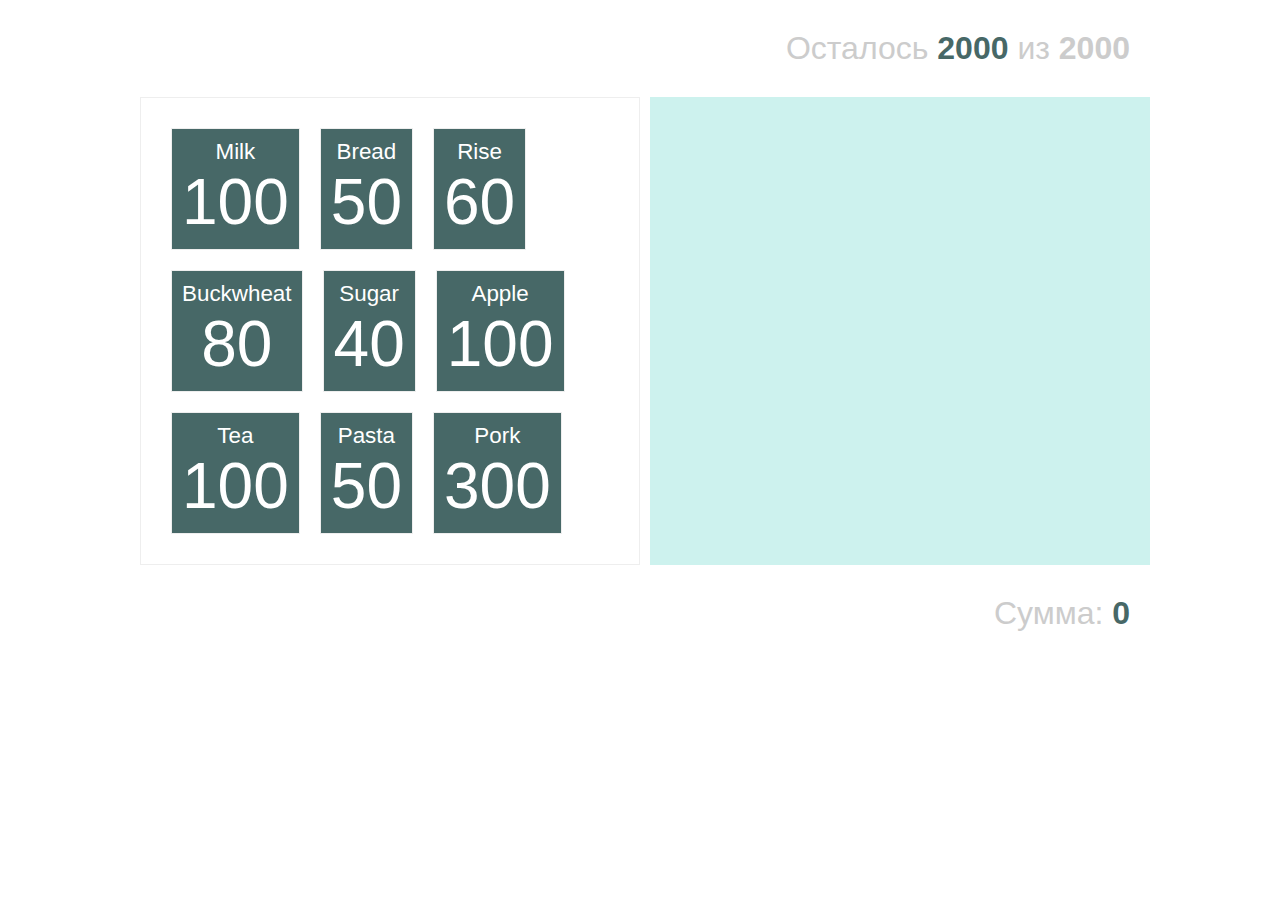
<file: cart/index.html>
<!doctype html>
<html lang="ru">
<head>
    <meta charset="UTF-8">
    <meta name="viewport"
          content="width=device-width, user-scalable=no, initial-scale=1.0, maximum-scale=1.0, minimum-scale=1.0">
    <meta http-equiv="X-UA-Compatible" content="ie=edge">
    <title>Cart</title>
    <link rel="stylesheet" href="style.css">
    <script src="js.js"></script>
</head>
<body>
<main class="main">
    <div class="total-price">
        <span class="delimiter">Осталось</span>
        <span class="rest" id="rest">10000</span>
        <span class="delimiter">из</span>
        <span class="total" id="total">100000</span>
    </div>
    <div class="elements">
        <div id="elements">
        </div>
    </div>
    <div class="cart" ondrop="drop(event)" ondragover="allowDrop(event)">
        <div  id="cart">
        </div>
    </div>
    <div class="sum">
        <span class="delimiter">Сумма: </span>
        <span class="rest" id="sum">10000</span>
    </div>
</main>


</body>
</html>
</file>
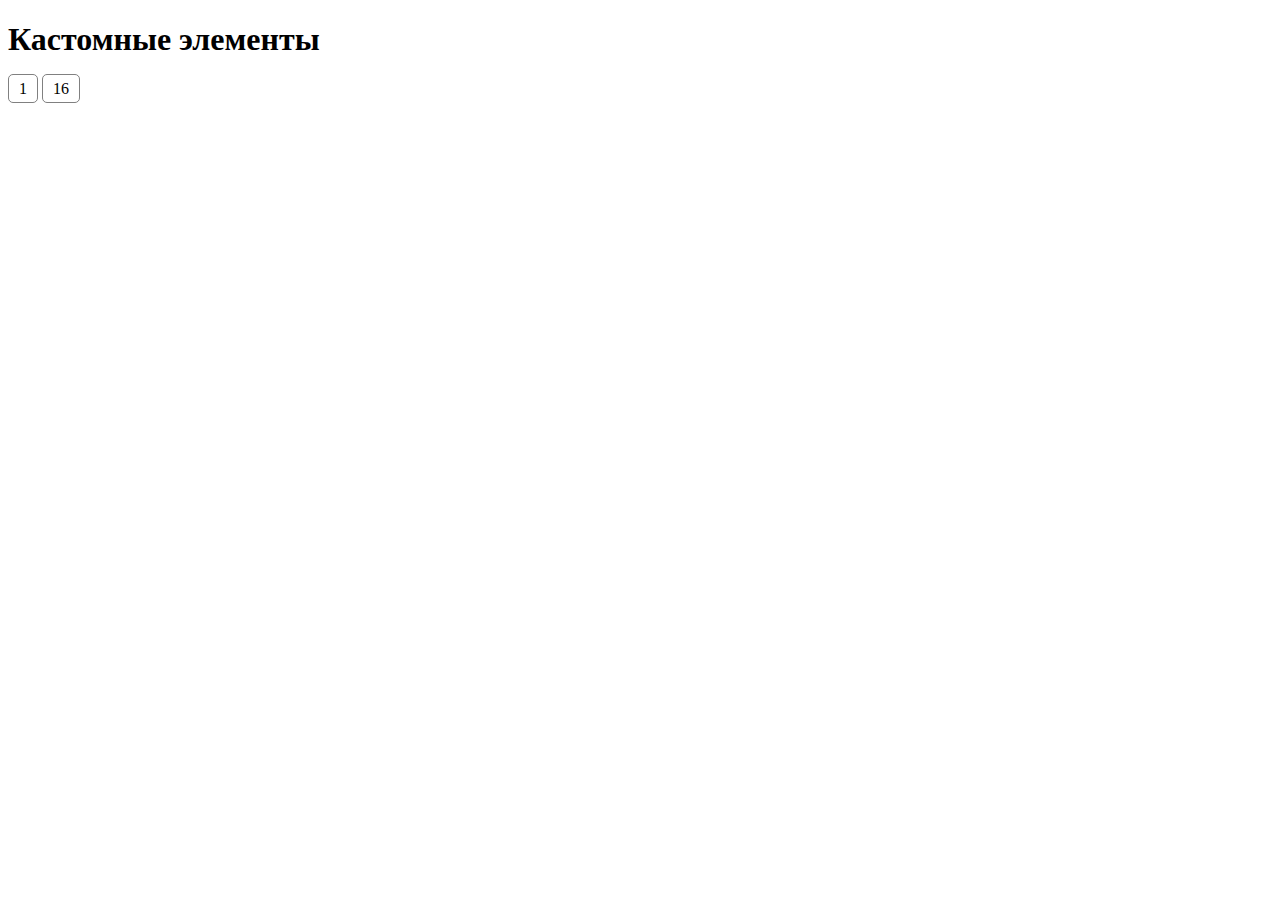
<file: customElements/index.html>
<!DOCTYPE html>
<html>
<head>
    <title>Кастомные элементы</title>
    <meta charset="utf-8">
    <style>
        x-cntr {
            border: 1px solid gray;
            border-radius: 5px;
            padding: 5px 10px;
            cursor: pointer;
        }
    </style>
</head>
<body>
<article>
    <h1>Кастомные элементы</h1>
    <x-cntr val="1"></x-cntr>
    <x-cntr val="16"></x-cntr>
</article>

<script>
    class Counter extends HTMLElement {
        constructor() {
            super();
            const shadow = this.attachShadow({mode: "open"});
            this.span = document.createElement("span");
            this.span.textContent = this.getAttribute("val");
            shadow.appendChild(this.span);
            this.span.addEventListener("click", () => {
                this.setAttribute("val", +this.getAttribute("val") + 1);
            });
        }

        static get observedAttributes() {
            return ["val"];
        }

        attributeChangedCallback(name, oldValue, newValue) {
            this.span.textContent = newValue;
        }
    }

    customElements.define('x-cntr', Counter);

</script>
</body>
</html>
</file>
<file: cart/style.css>
.main {
    max-width: 1000px;
    margin: 10px auto;
    display: grid;
    grid-template-areas:
            'total-price total-price'
            'elements cart'
            'sum sum';
    grid-gap: 10px;
    grid-template-columns: 50% 50%;
    font-size: 2em;
    font-family: Helvetica, sans-serif;
}

.total-price {
    grid-area: total-price;
    padding: 20px;
    text-align: right;
}
.elements {
    grid-area: elements;
    border: 1px #eee solid;
    padding: 20px;
}
.cart {
    grid-area: cart;
    background-color: #cdf2ee;
    padding: 20px;
}

.sum {
    grid-area: sum;
    padding: 20px;
    text-align: right;
}

#elements, #cart {

    display: flex;
    flex-wrap: wrap;
    align-items: flex-start;
}

.rest{
    color: #476867;
    font-weight: bold;
}
.delimiter{
    color: #ccc;
}
.total{
    color: #ccc;
    font-weight: bold;
}

.element{
    border: #eee solid 1px;
    background-color: #476867;
    color: white;
    padding: 10px;
    margin: 10px;
}

.element .name{
    font-size: 0.7em;
    text-align: center;
}
.element .price{
    font-size: 2em;
    text-align: center;
}
</file>
